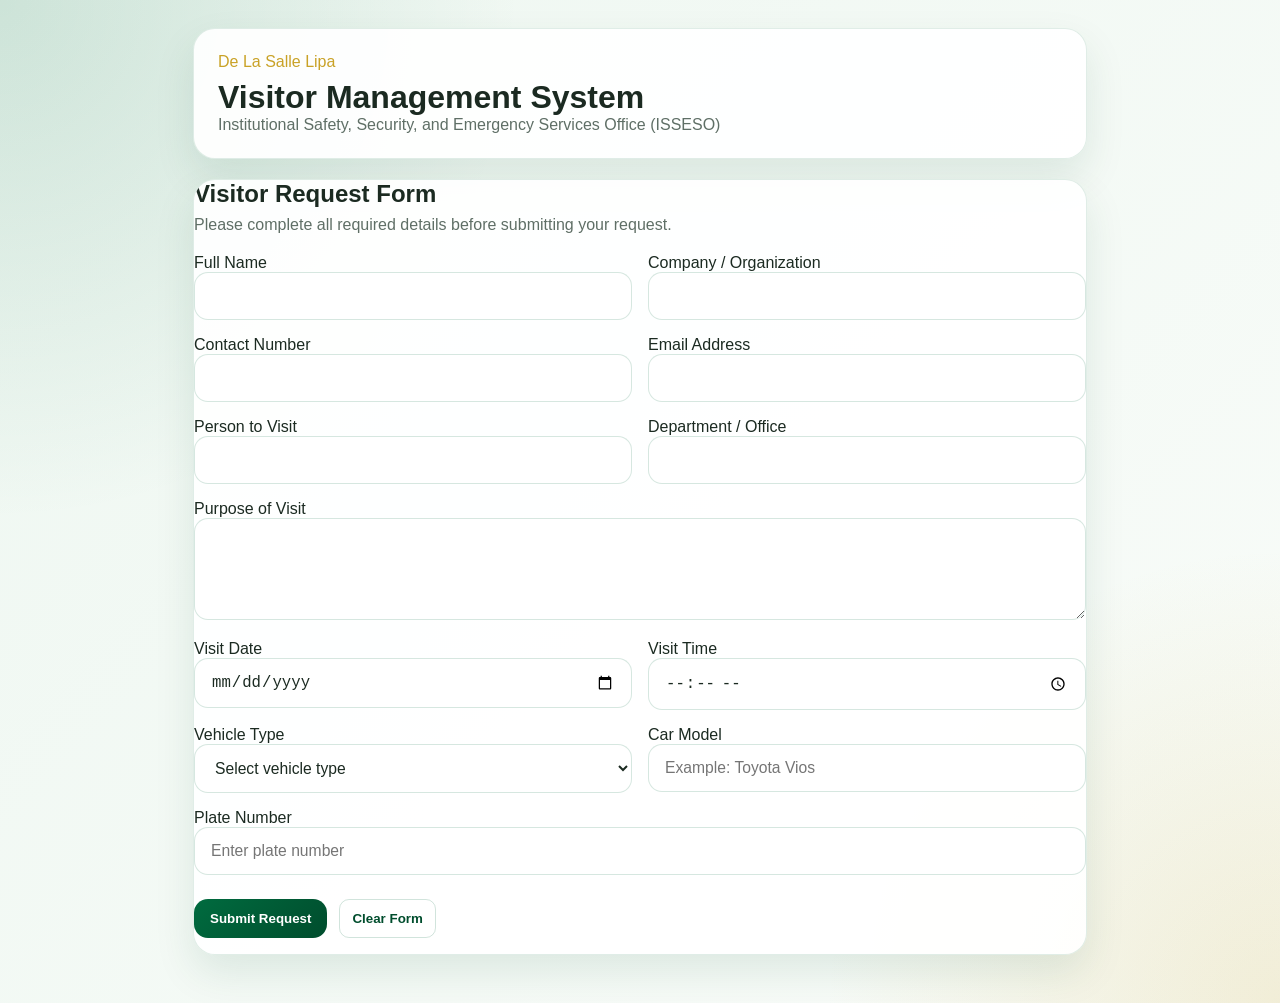
<file: index.html>
<!DOCTYPE html>
<html lang="en">
<head>
  <meta charset="UTF-8" />
  <meta name="viewport" content="width=device-width, initial-scale=1.0" />
  <title>Visitor Management System | De La Salle Lipa</title>
  <link rel="stylesheet" href="style.css" />
</head>
<body class="page-bg">
  <div class="dashboard-shell" style="grid-template-columns: 1fr;">
    <main class="dashboard-main" style="max-width: 950px; margin: 0 auto; width: 100%;">
      <header class="dashboard-header">
        <div>
          <p class="eyebrow" style="color:#c9a227; margin-bottom:8px;">De La Salle Lipa</p>
          <h1>Visitor Management System</h1>
          <p class="subtext">Institutional Safety, Security, and Emergency Services Office (ISSESO)</p>
        </div>
      </header>

      <section class="table-card">
        <div style="margin-bottom: 20px;">
          <h2 style="margin:0 0 8px;">Visitor Request Form</h2>
          <p class="subtext" style="margin:0;">Please complete all required details before submitting your request.</p>
        </div>

        <form id="visitorForm" style="display:grid; grid-template-columns:1fr 1fr; gap:16px;">
          <div>
            <label for="fullName">Full Name</label>
            <input type="text" id="fullName" required />
          </div>

          <div>
            <label for="company">Company / Organization</label>
            <input type="text" id="company" required />
          </div>

          <div>
            <label for="contactNumber">Contact Number</label>
            <input type="text" id="contactNumber" required />
          </div>

          <div>
            <label for="email">Email Address</label>
            <input type="email" id="email" required />
          </div>

          <div>
            <label for="personToVisit">Person to Visit</label>
            <input type="text" id="personToVisit" required />
          </div>

          <div>
            <label for="department">Department / Office</label>
            <input type="text" id="department" required />
          </div>

          <div style="grid-column:1 / -1;">
            <label for="purpose">Purpose of Visit</label>
            <textarea id="purpose" rows="4" required></textarea>
          </div>

          <div>
            <label for="visitDate">Visit Date</label>
            <input type="date" id="visitDate" required />
          </div>

          <div>
            <label for="visitTime">Visit Time</label>
            <input type="time" id="visitTime" required />
          </div>

          <div>
            <label for="vehicleType">Vehicle Type</label>
            <select id="vehicleType">
              <option value="">Select vehicle type</option>
              <option value="Sedan">Sedan</option>
              <option value="SUV">SUV</option>
              <option value="Van">Van</option>
              <option value="Pickup">Pickup</option>
              <option value="Truck">Truck</option>
              <option value="Motorcycle">Motorcycle</option>
              <option value="Other">Other</option>
            </select>
          </div>

          <div>
            <label for="carModel">Car Model</label>
            <input type="text" id="carModel" placeholder="Example: Toyota Vios" />
          </div>

          <div style="grid-column:1 / -1;">
            <label for="plateNumber">Plate Number</label>
            <input type="text" id="plateNumber" placeholder="Enter plate number" />
          </div>

          <div style="grid-column:1 / -1; display:flex; gap:12px; flex-wrap:wrap; margin-top:8px;">
            <button type="submit" class="btn btn-primary" id="submitBtn">Submit Request</button>
            <button type="reset" class="btn btn-outline">Clear Form</button>
          </div>

          <div id="message" style="grid-column:1 / -1; font-weight:600;"></div>
        </form>
      </section>
    </main>
  </div>

 <script>
  const API_URL = "https://script.google.com/macros/s/AKfycbz_lhUFiSu8PGNfZMKC9CmUG_cLwm02Z2D4FmBn1hhQamMQeIOLGk18zBNE5X8KEGxh/exec";

  const visitorForm = document.getElementById("visitorForm");
  const messageBox = document.getElementById("message");
  const submitBtn = document.getElementById("submitBtn");

  function showMessage(type, text) {
    messageBox.textContent = text;
    messageBox.style.color = type === "success" ? "#1d8a52" : "#c0392b";
  }

  visitorForm.addEventListener("submit", async (e) => {
    e.preventDefault();

    submitBtn.disabled = true;
    submitBtn.textContent = "Submitting...";

    const payload = {
      action: "submitVisitor",
      fullName: document.getElementById("fullName").value.trim(),
      company: document.getElementById("company").value.trim(),
      contactNumber: document.getElementById("contactNumber").value.trim(),
      email: document.getElementById("email").value.trim(),
      personToVisit: document.getElementById("personToVisit").value.trim(),
      department: document.getElementById("department").value.trim(),
      purpose: document.getElementById("purpose").value.trim(),
      visitDate: document.getElementById("visitDate").value,
      visitTime: document.getElementById("visitTime").value,
      vehicleType: document.getElementById("vehicleType").value,
      carModel: document.getElementById("carModel").value.trim(),
      plateNumber: document.getElementById("plateNumber").value.trim().toUpperCase()
    };

    try {
      const response = await fetch(API_URL, {
        method: "POST",
        mode: "cors",
        headers: {
          "Content-Type": "text/plain;charset=utf-8"
        },
        body: JSON.stringify(payload)
      });

      const result = await response.json();

      if (result.success) {
        showMessage("success", `Request submitted successfully. Your Request ID is ${result.requestId}.`);
        visitorForm.reset();
      } else {
        showMessage("error", result.message || "Submission failed.");
      }
    } catch (error) {
      console.error(error);
      showMessage("error", "Unable to connect to the server.");
    } finally {
      submitBtn.disabled = false;
      submitBtn.textContent = "Submit Request";
    }
  });
</script>
</body>
</html>
</file>
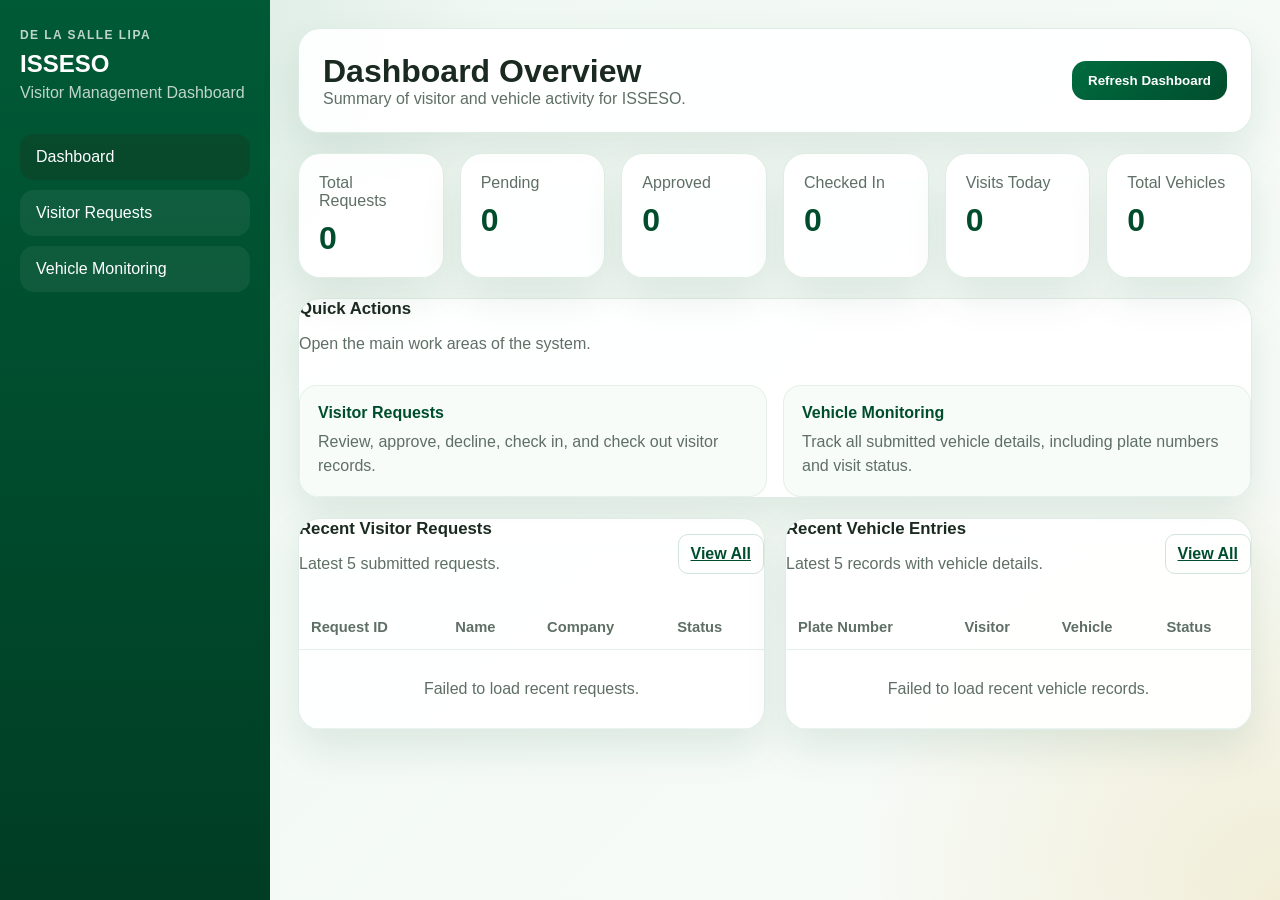
<file: dashboard.html>
<!DOCTYPE html>
<html lang="en">
<head>
  <meta charset="UTF-8" />
  <meta name="viewport" content="width=device-width, initial-scale=1.0" />
  <title>ISSESO Dashboard</title>
  <link rel="stylesheet" href="style.css" />
</head>
<body class="dashboard-bg">
  <div class="dashboard-shell">
    <aside class="sidebar sidebar-dlsl">
      <div class="sidebar-brand">
        <p class="eyebrow">De La Salle Lipa</p>
        <h2>ISSESO</h2>
        <p class="subtext">Visitor Management Dashboard</p>
      </div>

      <nav class="sidebar-nav">
        <a href="dashboard.html" class="nav-item active">Dashboard</a>
        <a href="visitor-requests.html" class="nav-item">Visitor Requests</a>
        <a href="vehicle-monitoring.html" class="nav-item">Vehicle Monitoring</a>
      </nav>
    </aside>

    <main class="dashboard-main">
      <header class="dashboard-header">
        <div>
          <h1>Dashboard Overview</h1>
          <p class="subtext">Summary of visitor and vehicle activity for ISSESO.</p>
        </div>
        <button class="btn btn-primary" onclick="loadDashboardData()">Refresh Dashboard</button>
      </header>

      <section class="stats-grid dashboard-stats-6">
        <div class="stat-card">
          <span>Total Requests</span>
          <strong id="statTotal">0</strong>
        </div>
        <div class="stat-card">
          <span>Pending</span>
          <strong id="statPending">0</strong>
        </div>
        <div class="stat-card">
          <span>Approved</span>
          <strong id="statApproved">0</strong>
        </div>
        <div class="stat-card">
          <span>Checked In</span>
          <strong id="statCheckedIn">0</strong>
        </div>
        <div class="stat-card">
          <span>Visits Today</span>
          <strong id="statToday">0</strong>
        </div>
        <div class="stat-card">
          <span>Total Vehicles</span>
          <strong id="statVehicles">0</strong>
        </div>
      </section>

      <section class="table-card dashboard-quick-actions">
        <div class="dashboard-section-head">
          <div>
            <h2>Quick Actions</h2>
            <p class="subtext">Open the main work areas of the system.</p>
          </div>
        </div>

        <div class="quick-actions-grid">
          <a href="visitor-requests.html" class="quick-link-card">
            <h3>Visitor Requests</h3>
            <p>Review, approve, decline, check in, and check out visitor records.</p>
          </a>

          <a href="vehicle-monitoring.html" class="quick-link-card">
            <h3>Vehicle Monitoring</h3>
            <p>Track all submitted vehicle details, including plate numbers and visit status.</p>
          </a>
        </div>
      </section>

      <section class="dashboard-two-col">
        <section class="table-card">
          <div class="dashboard-section-head">
            <div>
              <h2>Recent Visitor Requests</h2>
              <p class="subtext">Latest 5 submitted requests.</p>
            </div>
            <a href="visitor-requests.html" class="btn btn-outline">View All</a>
          </div>

          <div class="table-responsive">
            <table>
              <thead>
                <tr>
                  <th>Request ID</th>
                  <th>Name</th>
                  <th>Company</th>
                  <th>Status</th>
                </tr>
              </thead>
              <tbody id="recentRequestsBody">
                <tr>
                  <td colspan="4" class="empty-cell">Loading recent requests...</td>
                </tr>
              </tbody>
            </table>
          </div>
        </section>

        <section class="table-card">
          <div class="dashboard-section-head">
            <div>
              <h2>Recent Vehicle Entries</h2>
              <p class="subtext">Latest 5 records with vehicle details.</p>
            </div>
            <a href="vehicle-monitoring.html" class="btn btn-outline">View All</a>
          </div>

          <div class="table-responsive">
            <table>
              <thead>
                <tr>
                  <th>Plate Number</th>
                  <th>Visitor</th>
                  <th>Vehicle</th>
                  <th>Status</th>
                </tr>
              </thead>
              <tbody id="recentVehiclesBody">
                <tr>
                  <td colspan="4" class="empty-cell">Loading recent vehicle records...</td>
                </tr>
              </tbody>
            </table>
          </div>
        </section>
      </section>
    </main>
  </div>

  <script>
    const API_URL = "https://script.google.com/macros/s/AKfycbz_lhUFiSu8PGNfZMKC9CmUG_cLwm02Z2D4FmBn1hhQamMQeIOLGk18zBNE5X8KEGxh/exec";

    async function loadDashboardData() {
      await Promise.all([
        loadStats(),
        loadRecentRequests(),
        loadRecentVehicles()
      ]);
    }

    async function loadStats() {
      try {
        const response = await fetch(`${API_URL}?action=dashboardStats`);
        const result = await response.json();
        const stats = result.stats || {};

        document.getElementById("statTotal").textContent = stats.total || 0;
        document.getElementById("statPending").textContent = stats.pending || 0;
        document.getElementById("statApproved").textContent = stats.approved || 0;
        document.getElementById("statCheckedIn").textContent = stats.checkedIn || 0;
        document.getElementById("statToday").textContent = stats.todayVisits || 0;
        document.getElementById("statVehicles").textContent = stats.totalVehicles || 0;
      } catch (error) {
        console.error("Failed to load dashboard stats:", error);
      }
    }

    async function loadRecentRequests() {
      const tbody = document.getElementById("recentRequestsBody");

      try {
        const response = await fetch(`${API_URL}?action=listVisitors`);
        const result = await response.json();
        const visitors = (result.visitors || []).reverse().slice(0, 5);

        if (!visitors.length) {
          tbody.innerHTML = `<tr><td colspan="4" class="empty-cell">No recent requests found.</td></tr>`;
          return;
        }

        tbody.innerHTML = visitors.map(v => `
          <tr>
            <td>${escapeHtml(v["Request ID"] || "")}</td>
            <td>${escapeHtml(v["Full Name"] || "")}</td>
            <td>${escapeHtml(v["Company"] || "")}</td>
            <td>
              <span class="status-pill ${getBadgeClass(v["Status"] || "Pending")}">
                ${escapeHtml(v["Status"] || "Pending")}
              </span>
            </td>
          </tr>
        `).join("");
      } catch (error) {
        tbody.innerHTML = `<tr><td colspan="4" class="empty-cell">Failed to load recent requests.</td></tr>`;
      }
    }

    async function loadRecentVehicles() {
      const tbody = document.getElementById("recentVehiclesBody");

      try {
        const response = await fetch(`${API_URL}?action=listVehicles`);
        const result = await response.json();
        const vehicles = (result.vehicles || []).reverse().slice(0, 5);

        if (!vehicles.length) {
          tbody.innerHTML = `<tr><td colspan="4" class="empty-cell">No recent vehicle records found.</td></tr>`;
          return;
        }

        tbody.innerHTML = vehicles.map(v => `
          <tr>
            <td>${escapeHtml(v["Plate Number"] || "-")}</td>
            <td>${escapeHtml(v["Full Name"] || "")}</td>
            <td>${escapeHtml(v["Vehicle Type"] || "-")} ${v["Car Model"] ? `• ${escapeHtml(v["Car Model"])}` : ""}</td>
            <td>
              <span class="status-pill ${getBadgeClass(v["Status"] || "Pending")}">
                ${escapeHtml(v["Status"] || "Pending")}
              </span>
            </td>
          </tr>
        `).join("");
      } catch (error) {
        tbody.innerHTML = `<tr><td colspan="4" class="empty-cell">Failed to load recent vehicle records.</td></tr>`;
      }
    }

    function getBadgeClass(status) {
      if (status === "Approved") return "approved";
      if (status === "Declined") return "declined";
      if (status === "Checked In") return "checkedin";
      if (status === "Checked Out") return "checkedout";
      return "pending";
    }

    function escapeHtml(text) {
      return String(text)
        .replaceAll("&", "&amp;")
        .replaceAll("<", "&lt;")
        .replaceAll(">", "&gt;")
        .replaceAll('"', "&quot;")
        .replaceAll("'", "&#039;");
    }

    loadDashboardData();
  </script>
</body>
</html>
</file>
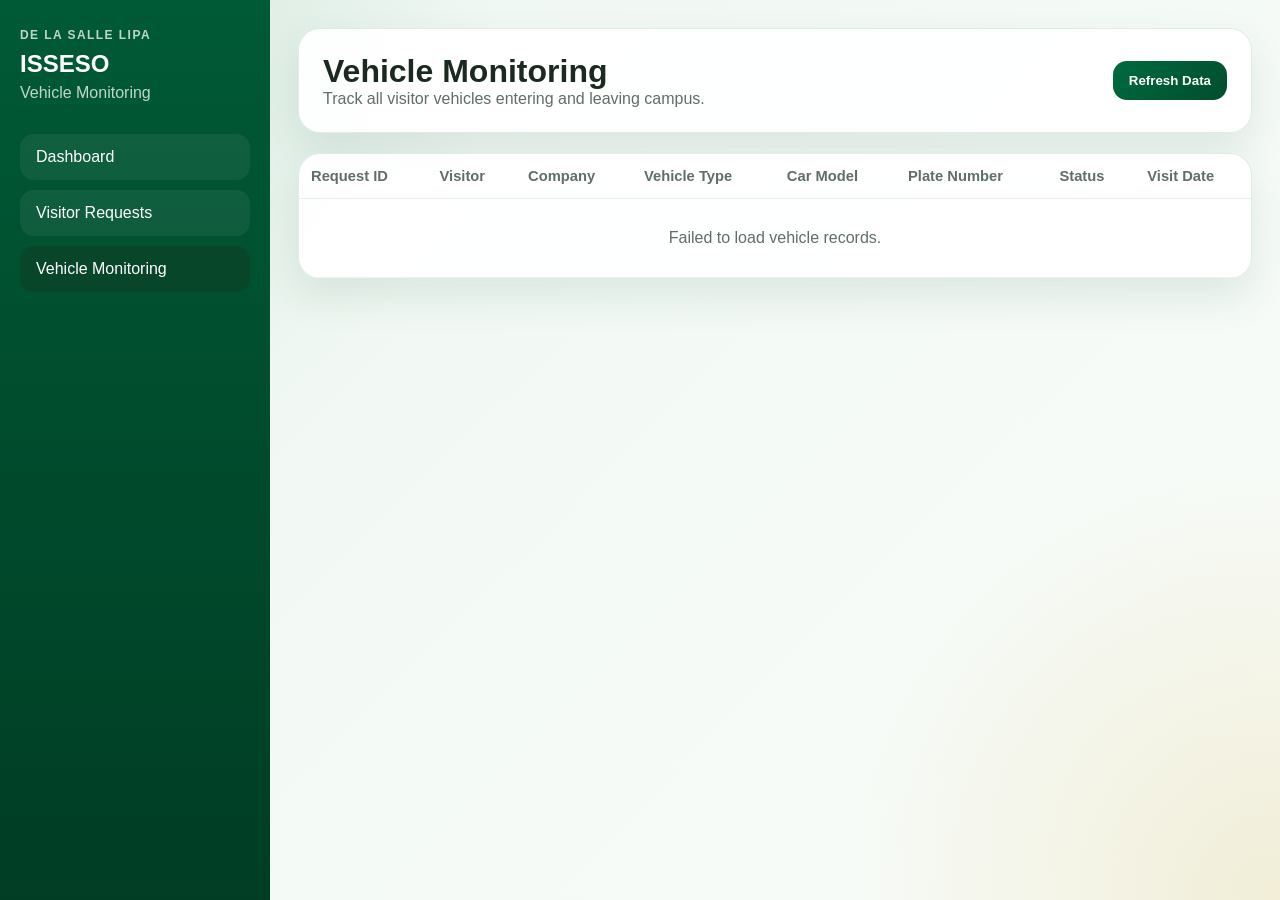
<file: vehicle-monitoring.html>
<!DOCTYPE html>
<html lang="en">
<head>
  <meta charset="UTF-8" />
  <meta name="viewport" content="width=device-width, initial-scale=1.0" />
  <title>Vehicle Monitoring | ISSESO</title>
  <link rel="stylesheet" href="style.css" />
</head>
<body class="dashboard-bg">
  <div class="dashboard-shell">
    <aside class="sidebar">
      <div class="sidebar-brand">
        <p class="eyebrow">De La Salle Lipa</p>
        <h2>ISSESO</h2>
        <p class="subtext">Vehicle Monitoring</p>
      </div>

      <nav class="sidebar-nav">
        <a href="dashboard.html" class="nav-item">Dashboard</a>
        <a href="visitor-requests.html" class="nav-item">Visitor Requests</a>
        <a href="vehicle-monitoring.html" class="nav-item active">Vehicle Monitoring</a>
      </nav>
    </aside>

    <main class="dashboard-main">
      <header class="dashboard-header">
        <div>
          <h1>Vehicle Monitoring</h1>
          <p class="subtext">Track all visitor vehicles entering and leaving campus.</p>
        </div>
        <button class="btn btn-primary" onclick="loadVehicleData()">Refresh Data</button>
      </header>

      <section class="table-card">
        <div class="table-responsive">
          <table>
            <thead>
              <tr>
                <th>Request ID</th>
                <th>Visitor</th>
                <th>Company</th>
                <th>Vehicle Type</th>
                <th>Car Model</th>
                <th>Plate Number</th>
                <th>Status</th>
                <th>Visit Date</th>
              </tr>
            </thead>
            <tbody id="vehicleTableBody">
              <tr><td colspan="8" class="empty-cell">Loading vehicle records...</td></tr>
            </tbody>
          </table>
        </div>
      </section>
    </main>
  </div>

  <script>
    const API_URL = "https://script.google.com/macros/s/AKfycbz_lhUFiSu8PGNfZMKC9CmUG_cLwm02Z2D4FmBn1hhQamMQeIOLGk18zBNE5X8KEGxh/exec";

    async function loadVehicleData() {
      try {
        const response = await fetch(`${API_URL}?action=listVehicles`);
        const result = await response.json();
        const vehicles = (result.vehicles || []).reverse();
        const table = document.getElementById("vehicleTableBody");

        if (!vehicles.length) {
          table.innerHTML = `<tr><td colspan="8" class="empty-cell">No vehicle records found.</td></tr>`;
          return;
        }

        table.innerHTML = vehicles.map(v => `
          <tr>
            <td>${escapeHtml(v["Request ID"] || "")}</td>
            <td>${escapeHtml(v["Full Name"] || "")}</td>
            <td>${escapeHtml(v["Company"] || "")}</td>
            <td>${escapeHtml(v["Vehicle Type"] || "-")}</td>
            <td>${escapeHtml(v["Car Model"] || "-")}</td>
            <td>${escapeHtml(v["Plate Number"] || "-")}</td>
            <td>${escapeHtml(v["Status"] || "-")}</td>
            <td>${escapeHtml(v["Visit Date"] || "-")}</td>
          </tr>
        `).join("");
      } catch (error) {
        document.getElementById("vehicleTableBody").innerHTML =
          `<tr><td colspan="8" class="empty-cell">Failed to load vehicle records.</td></tr>`;
      }
    }

    function escapeHtml(text) {
      return String(text)
        .replaceAll("&", "&amp;")
        .replaceAll("<", "&lt;")
        .replaceAll(">", "&gt;")
        .replaceAll('"', "&quot;")
        .replaceAll("'", "&#039;");
    }

    loadVehicleData();
  </script>
</body>
</html>
</file>
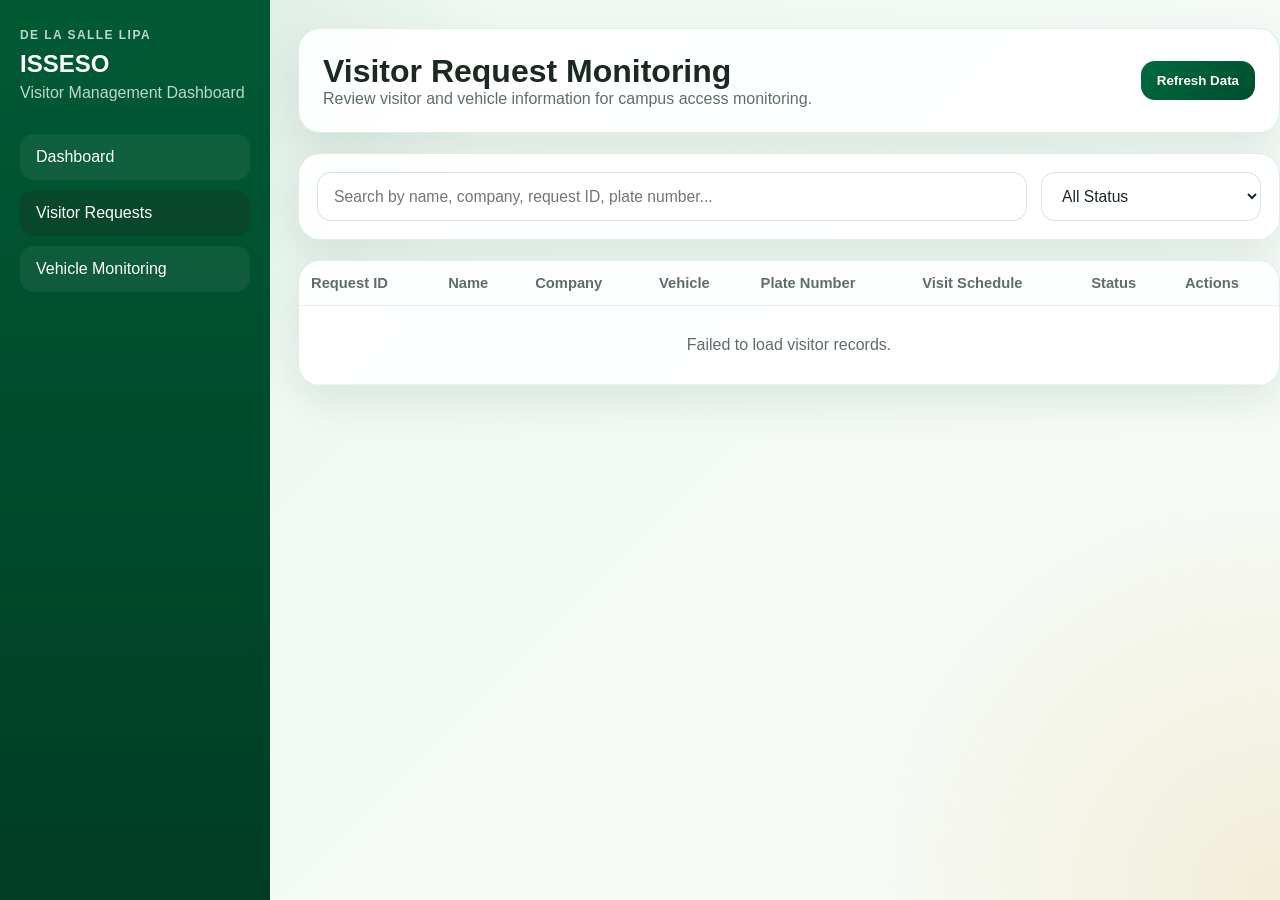
<file: visitor-requests.html>
<!DOCTYPE html>
<html lang="en">
<head>
  <meta charset="UTF-8" />
  <meta name="viewport" content="width=device-width, initial-scale=1.0" />
  <title>ISSESO Dashboard</title>
  <link rel="stylesheet" href="style.css" />
</head>
<body class="dashboard-bg">
  <div class="dashboard-shell">
    <aside class="sidebar sidebar-dlsl">
      <div class="sidebar-brand">
        <p class="eyebrow">De La Salle Lipa</p>
        <h2>ISSESO</h2>
        <p class="subtext">Visitor Management Dashboard</p>
      </div>

      <nav class="sidebar-nav">
        <a href="dashboard.html" class="nav-item ">Dashboard</a>
        <a href="visitor-requests.html" class="nav-item active">Visitor Requests</a>
        <a href="vehicle-monitoring.html" class="nav-item">Vehicle Monitoring</a>
      </nav>
    </aside>

    <main class="dashboard-main">
      <header class="dashboard-header">
        <div>
          <h1>Visitor Request Monitoring</h1>
          <p class="subtext">Review visitor and vehicle information for campus access monitoring.</p>
        </div>
        <button class="btn btn-primary" onclick="loadAllData()">Refresh Data</button>
      </header>

      <section class="toolbar-card">
        <div class="toolbar">
          <input type="text" id="searchInput" placeholder="Search by name, company, request ID, plate number..." />
          <select id="statusFilter">
            <option value="All">All Status</option>
            <option value="Pending">Pending</option>
            <option value="Approved">Approved</option>
            <option value="Declined">Declined</option>
            <option value="Checked In">Checked In</option>
            <option value="Checked Out">Checked Out</option>
          </select>
        </div>
      </section>

      <section class="table-card">
        <div class="table-scroll">
          <div class="table-responsive">
            <table>
              <thead>
                <tr>
                  <th>Request ID</th>
                  <th>Name</th>
                  <th>Company</th>
                  <th>Vehicle</th>
                  <th>Plate Number</th>
                  <th>Visit Schedule</th>
                  <th>Status</th>
                  <th>Actions</th>
                </tr>
              </thead>
              <tbody id="visitorTableBody">
                <tr>
                  <td colspan="8" class="empty-cell">Loading visitor records...</td>
                </tr>
              </tbody>
            </table>
          </div>
        </div>
      </section>
    </main>
  </div>

  <div class="modal-backdrop hidden" id="detailsModal">
    <div class="modal-card">
      <div class="modal-header">
        <h3>Visitor Details</h3>
        <button class="icon-btn" onclick="closeModal()">✕</button>
      </div>
      <div class="modal-body" id="modalContent"></div>
    </div>
  </div>

  <script src="dashboard.js"></script>
</body>
</html>
</file>
<file: style.css>
:root {
  --primary: #006b3f;
  --primary-dark: #004d2d;
  --accent: #c9a227;
  --bg: #f4f8f4;
  --surface: rgba(255, 255, 255, 0.92);
  --surface-solid: #ffffff;
  --border: rgba(0, 107, 63, 0.12);
  --text: #1b2a21;
  --muted: #5f6f66;
  --success: #1d8a52;
  --danger: #c0392b;
  --warning: #d4a017;
  --shadow: 0 18px 40px rgba(0, 77, 45, 0.10);
}

* { box-sizing: border-box; }

body {
  margin: 0;
  font-family: "Segoe UI", Arial, sans-serif;
  color: var(--text);
}

.dashboard-bg, .page-bg {
  min-height: 100vh;
  background:
    radial-gradient(circle at top left, rgba(0, 107, 63, 0.14), transparent 32%),
    radial-gradient(circle at bottom right, rgba(201, 162, 39, 0.16), transparent 28%),
    linear-gradient(135deg, #eef7f1, #f9fcf9);
}

.dashboard-shell {
  display: grid;
  grid-template-columns: 270px 1fr;
  min-height: 100vh;
}

.sidebar {
  color: white;
  padding: 28px 20px;
  background: linear-gradient(180deg, #005a36, #003d24);
}

.sidebar-brand .eyebrow {
  font-size: 12px;
  font-weight: 700;
  letter-spacing: 0.12em;
  text-transform: uppercase;
  color: rgba(255,255,255,0.75);
  margin: 0 0 8px;
}

.sidebar-brand h2 {
  margin: 0 0 6px;
}

.sidebar-brand .subtext {
  color: rgba(255,255,255,0.75);
  margin: 0;
}

.sidebar-nav {
  margin-top: 32px;
  display: grid;
  gap: 10px;
}

.nav-item {
  color: white;
  text-decoration: none;
  padding: 14px 16px;
  border-radius: 14px;
  background: rgba(255,255,255,0.06);
}

.nav-item.active,
.nav-item:hover {
  background: rgba(61, 0, 0, 0.14);
}

.dashboard-main {
  padding: 28px;
}

.dashboard-header,
.stat-card,
.toolbar-card,
.table-card {
  background: var(--surface);
  border: 1px solid var(--border);
  box-shadow: var(--shadow);
  border-radius: 22px;
}

.dashboard-header {
  padding: 24px;
  margin-bottom: 20px;
  display: flex;
  justify-content: space-between;
  gap: 18px;
  align-items: center;
}

.dashboard-header h1,
.dashboard-header p {
  margin: 0;
}

.subtext {
  color: var(--muted);
}

.stats-grid {
  display: grid;
  grid-template-columns: repeat(5, minmax(0, 1fr));
  gap: 16px;
  margin-bottom: 20px;
}

.stat-card {
  padding: 20px;
}

.stat-card span {
  color: var(--muted);
  display: block;
  margin-bottom: 10px;
}

.stat-card strong {
  font-size: 2rem;
  color: var(--primary-dark);
}

.toolbar-card,
.table-card {
  padding: 18px;
  margin-bottom: 20px;
}

.toolbar {
  display: grid;
  grid-template-columns: 1fr 220px;
  gap: 14px;
}

input, select, textarea {
  width: 100%;
  border: 1px solid rgba(0, 107, 63, 0.16);
  background: rgba(255,255,255,0.95);
  border-radius: 14px;
  padding: 14px 16px;
  font-size: 0.98rem;
  color: var(--text);
  outline: none;
}

.table-responsive {
  overflow-x: auto;
}

table {
  width: 100%;
  border-collapse: collapse;
}

thead th {
  text-align: left;
  font-size: 0.92rem;
  color: var(--muted);
  padding: 14px 12px;
  border-bottom: 1px solid rgba(0, 107, 63, 0.10);
}

tbody td {
  padding: 16px 12px;
  border-bottom: 1px solid rgba(0, 107, 63, 0.08);
  vertical-align: top;
}

.empty-cell {
  text-align: center;
  color: var(--muted);
  padding: 30px 12px;
}

.btn {
  border: none;
  border-radius: 14px;
  padding: 12px 16px;
  font-weight: 700;
  cursor: pointer;
}

.btn-primary {
  background: linear-gradient(135deg, var(--primary), var(--primary-dark));
  color: white;
}

.btn-success {
  background: var(--success);
  color: white;
  padding: 10px 12px;
  border-radius: 10px;
}

.btn-danger {
  background: var(--danger);
  color: white;
  padding: 10px 12px;
  border-radius: 10px;
}

.btn-warning {
  background: var(--warning);
  color: white;
  padding: 10px 12px;
  border-radius: 10px;
}

.btn-outline {
  background: transparent;
  border: 1px solid rgba(0, 107, 63, 0.18);
  color: var(--primary-dark);
  padding: 10px 12px;
  border-radius: 10px;
}

.action-group {
  display: flex;
  flex-wrap: wrap;
  gap: 8px;
}

.status-pill {
  display: inline-flex;
  align-items: center;
  justify-content: center;
  min-width: 110px;
  height: 36px;
  border-radius: 999px;
  font-weight: 700;
  font-size: 0.88rem;
  padding: 0 14px;
}

.pending {
  background: rgba(212, 160, 23, 0.16);
  color: #8a6b00;
}

.approved {
  background: rgba(29, 138, 82, 0.14);
  color: var(--success);
}

.declined {
  background: rgba(192, 57, 43, 0.14);
  color: var(--danger);
}

.checkedin,
.checkedout {
  background: rgba(0, 107, 63, 0.12);
  color: var(--primary);
}

.modal-backdrop {
  position: fixed;
  inset: 0;
  background: rgba(11, 21, 35, 0.5);
  display: grid;
  place-items: center;
  padding: 20px;
  z-index: 999;
}

.hidden {
  display: none;
}

.modal-card {
  width: 100%;
  max-width: 640px;
  max-height: 85vh;
  background: var(--surface-solid);
  border-radius: 22px;
  box-shadow: 0 20px 50px rgba(0, 0, 0, 0.18);
  overflow: hidden;
  display: flex;
  flex-direction: column;
}

.modal-header {
  padding: 18px 20px;
  border-bottom: 1px solid rgba(0, 107, 63, 0.08);
  display: flex;
  justify-content: space-between;
  align-items: center;
  flex-shrink: 0;
}

.modal-body {
  padding: 20px;
  display: grid;
  grid-template-columns: 1fr 1fr;
  gap: 12px 16px;
  overflow-y: auto;
}

.detail-item {
  background: #f8fcf8;
  border: 1px solid rgba(0, 107, 63, 0.08);
  border-radius: 14px;
  padding: 12px 14px;
}

.detail-item.full {
  grid-column: 1 / -1;
}

.detail-item span {
  display: block;
  color: var(--muted);
  font-size: 0.84rem;
  margin-bottom: 6px;
}

.icon-btn {
  border: none;
  background: #eef5ef;
  width: 38px;
  height: 38px;
  border-radius: 10px;
  cursor: pointer;
}

@media (max-width: 1100px) {
  .stats-grid {
    grid-template-columns: repeat(2, minmax(0, 1fr));
  }
}

@media (max-width: 900px) {
  .dashboard-shell {
    grid-template-columns: 1fr;
  }

  .sidebar {
    display: none;
  }

  .toolbar {
    grid-template-columns: 1fr;
  }

  .dashboard-header {
    flex-direction: column;
    align-items: stretch;
  }
}

.action-group-modern {
  display: flex;
  gap: 6px;
  flex-wrap: wrap;
}

.btn-icon {
  width: 36px;
  height: 36px;
  border-radius: 10px;
  border: none;
  cursor: pointer;
  font-size: 16px;
  display: grid;
  place-items: center;
  transition: 0.2s ease;
}

/* COLORS */

.btn-icon.view {
  background: #eef5ef;
  color: #1b2a21;
}

.btn-icon.approve {
  background: #1d8a52;
  color: white;
}

.btn-icon.decline {
  background: #c0392b;
  color: white;
}

.btn-icon.checkin {
  background: #d4a017;
  color: white;
}

.btn-icon.checkout {
  background: #006b3f;
  color: white;
}

/* HOVER EFFECT */
.btn-icon:hover {
  transform: scale(1.08);
  opacity: 0.9;

}


.table-card {
  padding: 0;
  overflow: hidden;
}

.table-scroll {
  max-height: 520px;
  overflow-y: auto;
  overflow-x: auto;
  border-radius: 22px;
}

.table-scroll table {
  width: 100%;
  min-width: 980px;
  border-collapse: collapse;
}

.table-scroll thead th {
  position: sticky;
  top: 0;
  background: #fdfefe;
  z-index: 5;
  box-shadow: 0 1px 0 rgba(0, 107, 63, 0.08);
}

.table-scroll::-webkit-scrollbar {
  width: 10px;
  height: 10px;
}

.table-scroll::-webkit-scrollbar-thumb {
  background: rgba(0, 107, 63, 0.28);
  border-radius: 999px;
}

.table-scroll::-webkit-scrollbar-track {
  background: rgba(0, 107, 63, 0.06);
}

.table-responsive {
  overflow: visible;
}

tbody tr:hover {
  background: rgba(0, 107, 63, 0.03);
}

.action-group-modern {
  display: flex;
  gap: 8px;
  flex-wrap: wrap;
  align-items: center;
}

.btn-icon {
  width: 38px;
  height: 38px;
  border-radius: 12px;
  border: none;
  cursor: pointer;
  font-size: 15px;
  display: grid;
  place-items: center;
  transition: transform 0.16s ease, opacity 0.16s ease, box-shadow 0.16s ease;
  box-shadow: 0 6px 14px rgba(0, 0, 0, 0.08);
}

.btn-icon:hover {
  transform: translateY(-1px);
  opacity: 0.95;
}

.btn-icon.view {
  background: #eef5ef;
  color: #1b2a21;
}

.btn-icon.approve {
  background: #1d8a52;
  color: white;
}

.btn-icon.decline {
  background: #c0392b;
  color: white;
}

.btn-icon.checkin {
  background: #d4a017;
  color: white;
}

.btn-icon.checkout {
  background: #006b3f;
  color: white;
}

.dashboard-stats-6 {
  grid-template-columns: repeat(6, minmax(0, 1fr));
}

.dashboard-two-col {
  display: grid;
  grid-template-columns: 1fr 1fr;
  gap: 20px;
}

.dashboard-section-head {
  display: flex;
  justify-content: space-between;
  align-items: center;
  gap: 16px;
  margin-bottom: 16px;
}

.dashboard-section-head h2 {
  margin: 0 0 6px;
  font-size: 1.05rem;
}

.dashboard-quick-actions {
  margin-bottom: 20px;
}

.quick-actions-grid {
  display: grid;
  grid-template-columns: 1fr 1fr;
  gap: 16px;
}

.quick-link-card {
  display: block;
  text-decoration: none;
  color: var(--text);
  background: #f8fcf8;
  border: 1px solid rgba(0, 107, 63, 0.08);
  border-radius: 18px;
  padding: 18px;
  transition: transform 0.16s ease, box-shadow 0.16s ease, border-color 0.16s ease;
}

.quick-link-card:hover {
  transform: translateY(-2px);
  box-shadow: 0 12px 22px rgba(0, 77, 45, 0.08);
  border-color: rgba(0, 107, 63, 0.18);
}

.quick-link-card h3 {
  margin: 0 0 8px;
  color: var(--primary-dark);
  font-size: 1rem;
}

.quick-link-card p {
  margin: 0;
  color: var(--muted);
  line-height: 1.5;
}

@media (max-width: 1200px) {
  .dashboard-stats-6 {
    grid-template-columns: repeat(3, minmax(0, 1fr));
  }
}

@media (max-width: 900px) {
  .dashboard-two-col,
  .quick-actions-grid {
    grid-template-columns: 1fr;
  }
}

@media (max-width: 760px) {
  .dashboard-stats-6 {
    grid-template-columns: repeat(2, minmax(0, 1fr));
  }

  .dashboard-section-head {
    flex-direction: column;
    align-items: flex-start;
  }
}

@media (max-width: 760px) {
  .table-scroll {
    max-height: 440px;
  }
}
@media (max-width: 760px) {
  .stats-grid,
  .modal-body {
    grid-template-columns: 1fr;
  }

  .modal-card {
    max-width: 95vw;
    max-height: 90vh;
  }
}
</file>
